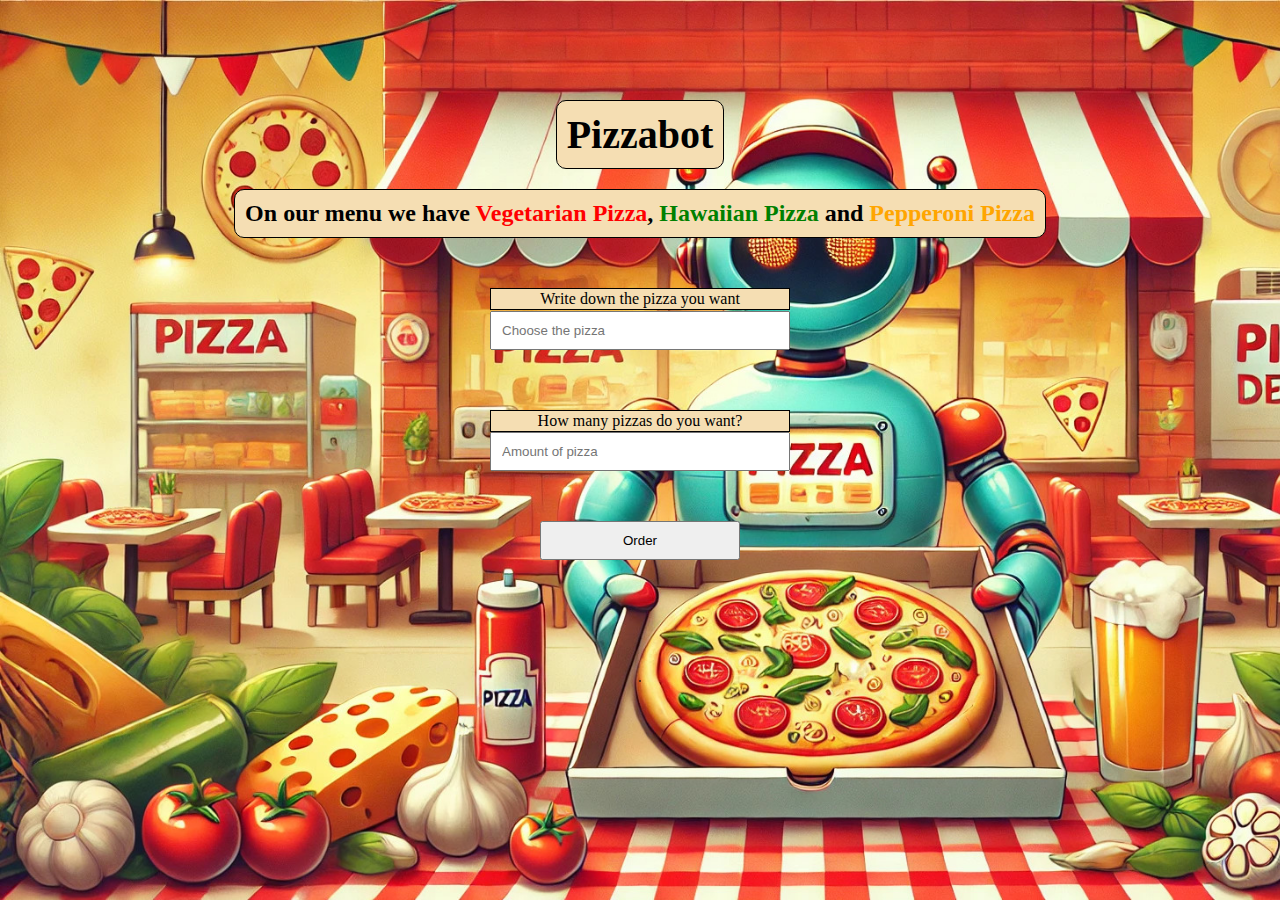
<file: index.html>
<!DOCTYPE html>
<html>
  <head>
    <meta charset="utf-8" />
    <link rel="stylesheet" href="style.css" />
    <title>Pizzabot</title>
  </head>
  <body>
    <div class="container">
      <h1>Pizzabot</h1>
      <h2>
        On our menu we have <span id="pizzaColor1">Vegetarian Pizza</span>,
        <span id="pizzaColor2">Hawaiian Pizza</span> and
        <span id="pizzaColor3">Pepperoni Pizza</span>
      </h2>

      <form class="form" action="">
        <div class="pizzaBox">
          <p class="inputP">Write down the pizza you want</p>
          <input
            class="theChoosenPizza"
            type="text"
            placeholder="Choose the pizza"
            required
          />
        </div>

        <div class="amountBox">
          <p class="inputP">How many pizzas do you want?</p>
          <input
            class="amountPizza"
            type="number"
            placeholder="Amount of pizza"
            required
          />
        </div>

        <button class="btn">Order</button>

        <div><p class="response"></p></div>
      </form>
    </div>

    <script src="script.js"></script>
  </body>
</html>
</file>
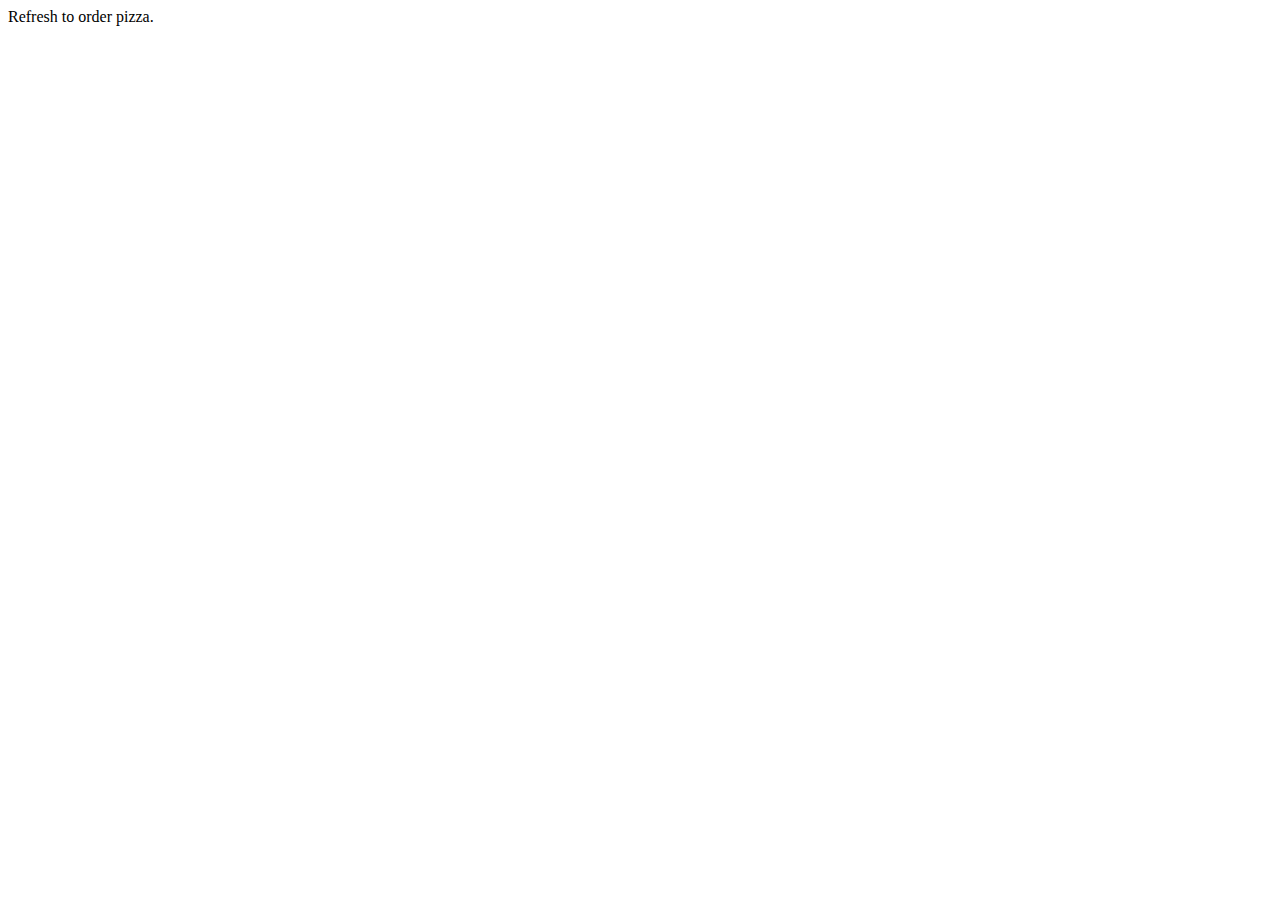
<file: Pizzabot_workshop/code/index.html>
<!DOCTYPE html>
<html>
  <head>
    <meta charset="utf-8" />
    <title>Pizzabot</title>
  </head>
  <body>
    <script src="./pizzabot.js" charset="utf-8"></script>
    Refresh to order pizza.
  </body>
</html>
</file>
<file: style.css>
* {
  margin: 0;
  padding: 0;
  box-sizing: border-box;
}
body {
  background-image: url(image/Dall_E.jpg);
  background-size: cover;
  background-attachment: fixed;
}

.container {
  display: flex;
  flex-direction: column;
  justify-content: center;
  align-items: center;
  padding-top: 100px;
}
h1,
h2 {
  text-align: center;
  margin-bottom: 20px;
  background-color: wheat;
  color: black;
  padding: 10px;
  border-radius: 10px;
  border: 1px solid black;
}
h1 {
  font-size: 2.5rem;
}
#pizzaColor1 {
  color: red;
}
#pizzaColor2 {
  color: green;
}
#pizzaColor3 {
  color: orange;
}

.form {
  display: flex;
  flex-direction: column;
  justify-content: center;
  align-items: center;
}
.inputP {
  text-align: center;
  margin-bottom: 0px;
  background-color: wheat;
  color: black;
  padding: 1px;
  margin-bottom: 0.5px;
  border: 1px solid black;
  width: 300px;
}
input {
  padding: 10px;
  width: 300px;
}

.amountBox,
.pizzaBox {
  margin: 20px;
  padding: 10px;
}

button {
  width: 200px;
  padding: 10px;
  margin: 20px;
}

.response {
  text-align: center;
  background-color: wheat;
  color: black;
  margin-top: 100px;
  border: 1px solid black;
  border-radius: 10px;
  font-weight: 600;
  font-size: 1.7rem;
}
</file>
